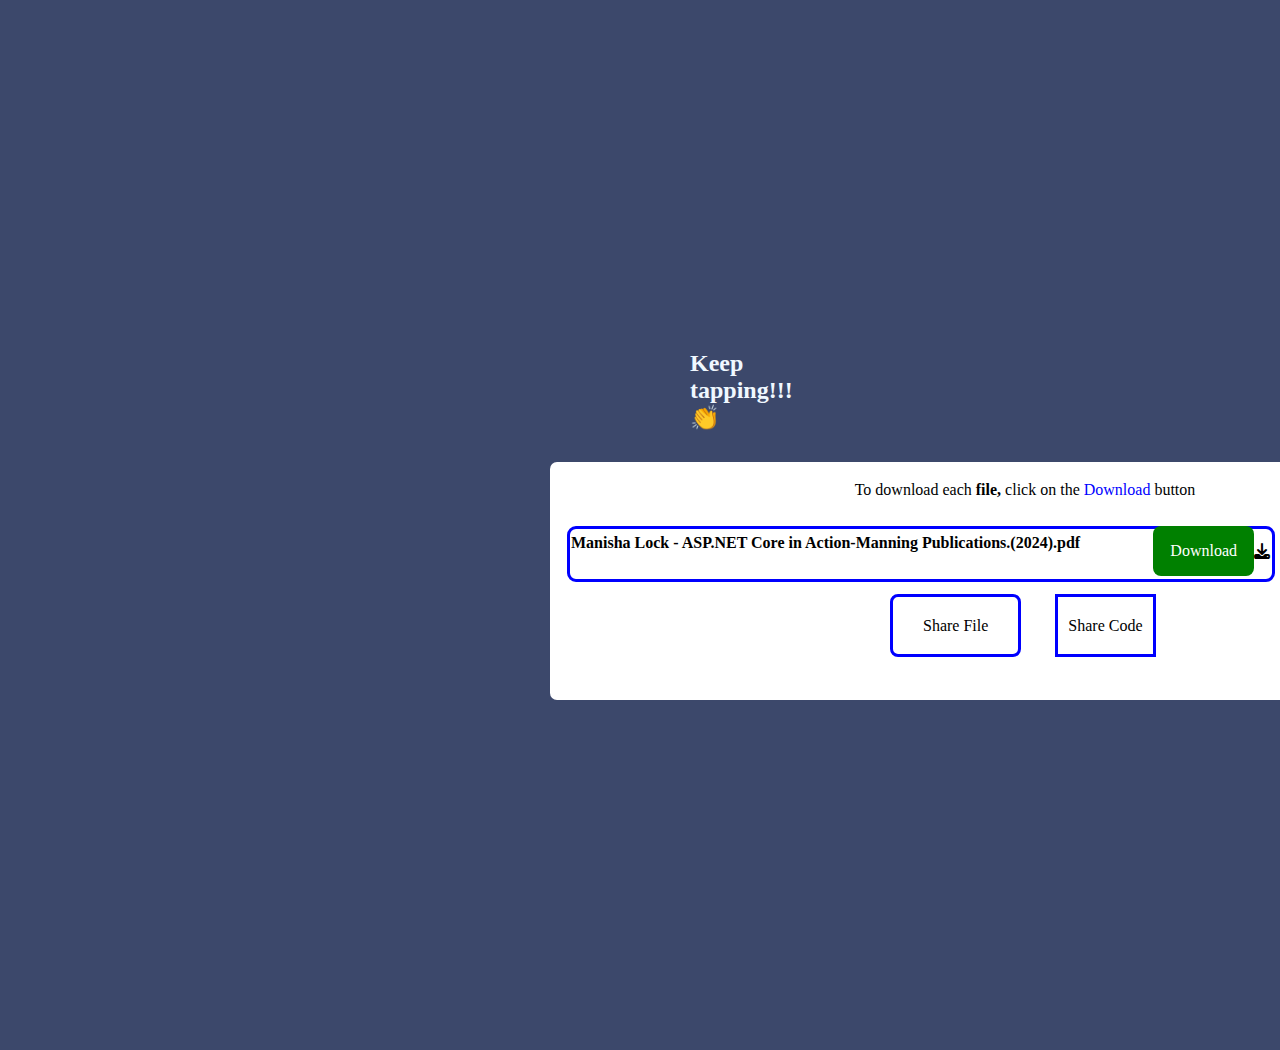
<file: day10/index.html>
<!DOCTYPE html>
<html lang="en">
<head>
    <meta charset="UTF-8">
    <meta name="viewport" content="width=device-width, initial-scale=1.0">
    <title>TapShare</title>
    <link rel="stylesheet" href="https://cdnjs.cloudflare.com/ajax/libs/font-awesome/6.5.2/css/all.min.css">
    <link rel="stylesheet" href="./style.css">
</head>
<body>
    <div class="container">
        <h2>Keep tapping!!!👏</h2>
        <div class="adit">
            <p>To download each <span id="bold" >file,</span> click on the<span id="color"> Download </span> button</p>
            <div class="wrap">
                <div class="paragraph">
                    <p>Manisha Lock - ASP.NET Core in Action-Manning Publications.(2024).pdf</p>
                    <div class="download">
                        <span>Download  </span>
                        <i class="fa-solid fa-download"></i>
                    </div>
                </div>
            </div>
                <div class="button">
                    <span id="first">Share File</span>
                    <span id="second">Share Code</span>
                        <!-- <img src="/image/do-removebg-preview.png" alt=""> -->
                </div>
                </div>
    </div>
</body>
</html>
</file>
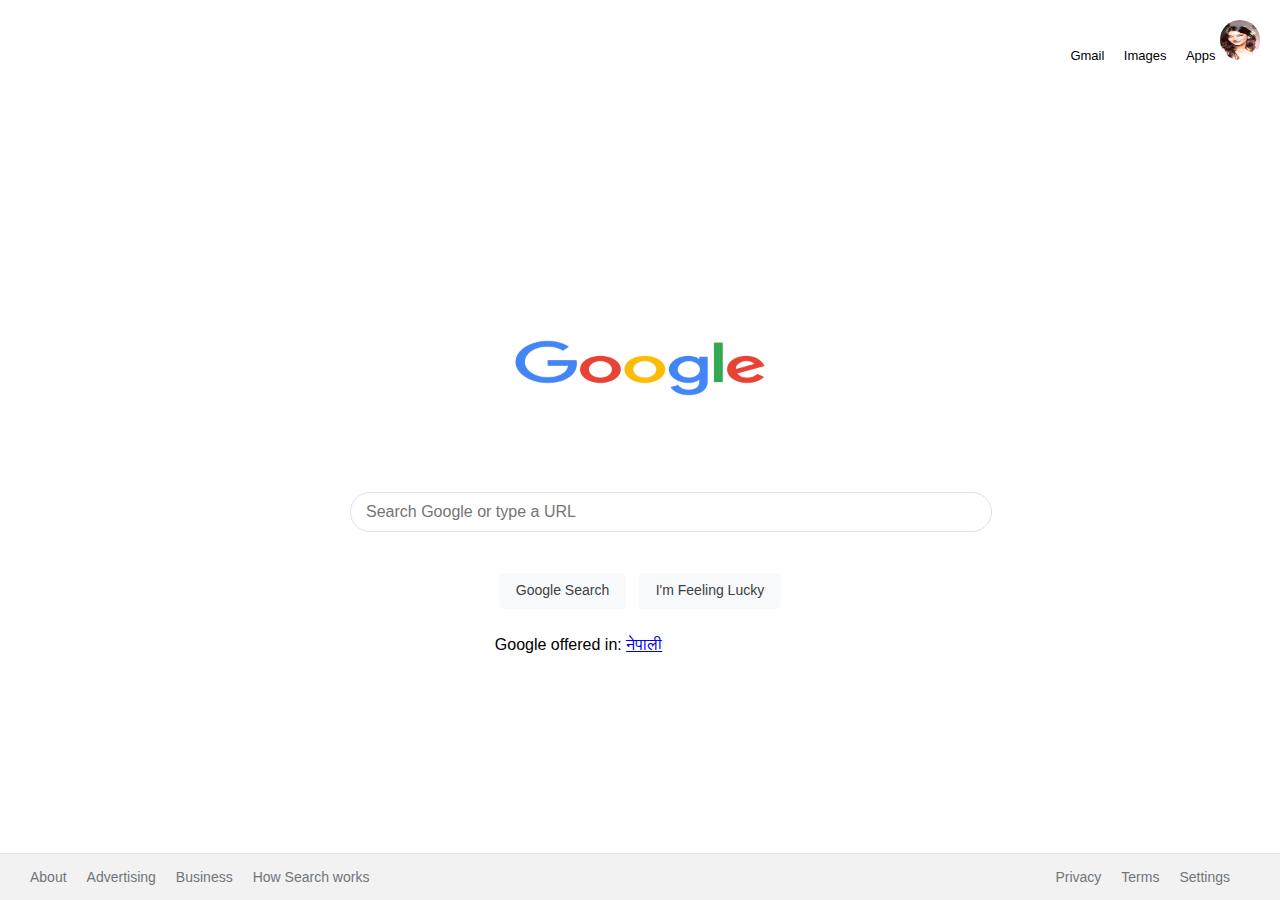
<file: day11/index.html>
<!DOCTYPE html>
<html lang="en">
<head>
    <meta charset="UTF-8">
    <meta name="viewport" content="width=device-width, initial-scale=1.0">
    <title>Google Clone</title>
    <link rel="stylesheet" href="style.css">
    <style>
        @media(max-width:768px) {
           .search-bar{
                width: 300px;
            }


        }
    </style>
</head>
<body>
    <header>
        <nav>
            <a href="#">Gmail</a>
            <a href="#">Images</a>
            <a href="#" class="apps-icon">Apps</a>
            <img src="./Screenshot 2024-07-21 081927.png" alt="">
        </nav>
    </header>
    
    <main>
        <div class="logo-container">
            <img src="./googleimage.webp" alt="Google Logo" class="logo">
        </div>
        <div class="search-container">
            <input type="text" class="search-bar" placeholder="Search Google or type a URL">
        </div>
        <div class="buttons">
            <button>Google Search</button>
            <button>I'm Feeling Lucky</button>
            <p class="offered-in">Google offered in: <a href="#"> नेपाली </a></p>
        </div>
    </main>
    
    <footer>
        <div class="footer-left">
            <a href="#">About</a>
            <a href="#">Advertising</a>
            <a href="#">Business</a>
            <a href="#">How Search works</a>
        </div>
        <div class="footer-right">
            <a href="#">Privacy</a>
            <a href="#">Terms</a>
            <a href="#">Settings</a>
        </div>
    </footer>
</body>
</html>
</file>
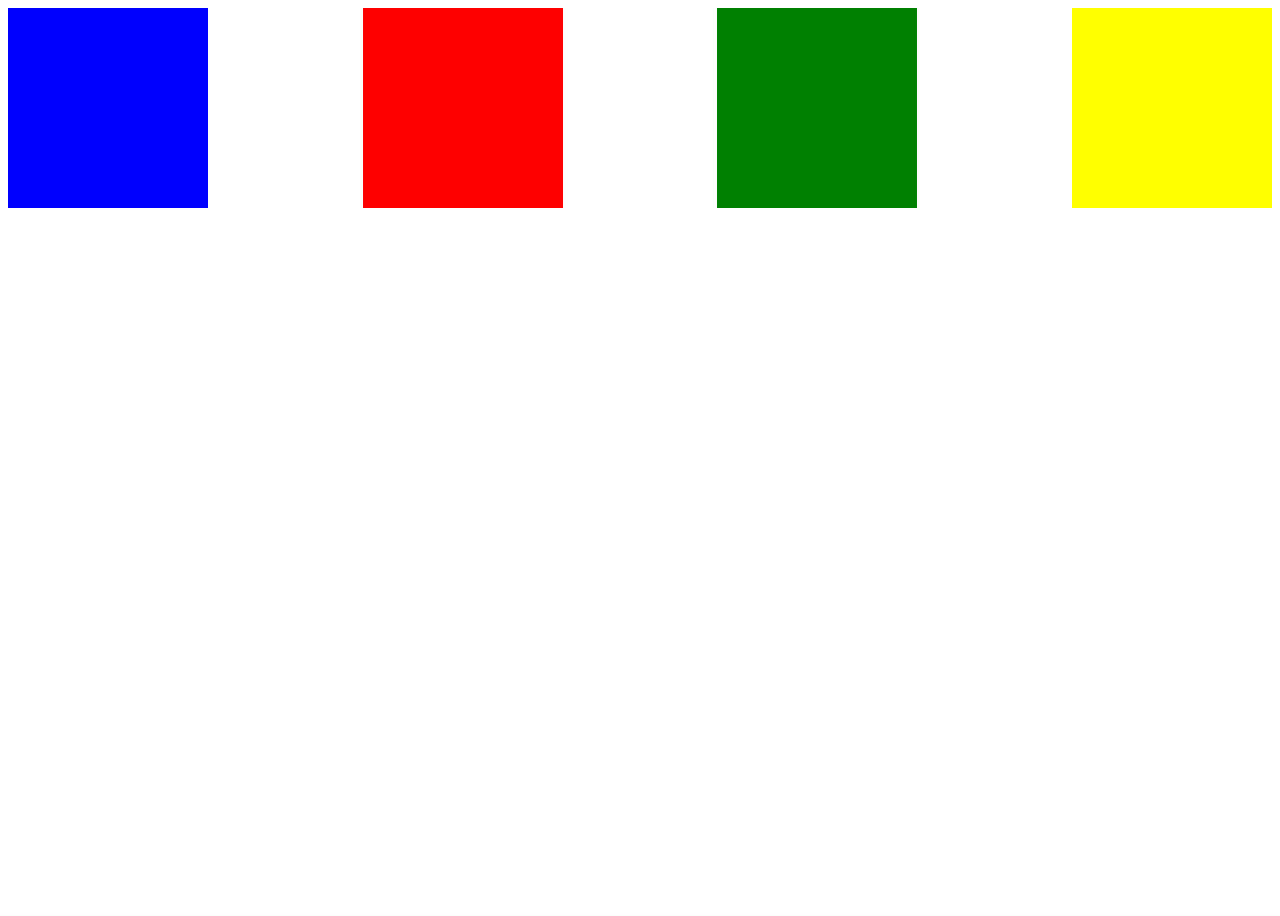
<file: day6/index.html>
<!DOCTYPE html>
<html lang="en">
<head>
    <meta charset="UTF-8">
    <meta name="viewport" content="width=device-width, initial-scale=1.0">
    <title>Document</title>
    <link rel="stylesheet" href="index.css">
</head>
<body>
    <div class = "parent">
        <div class = "FirstDivision"></div>
        <div class = "SecondDivision"></div>
        <div class = "ThirdDivision"></div>
        <div class = "FourthDivision"></div>
    </div>
</body>
</html>
</file>
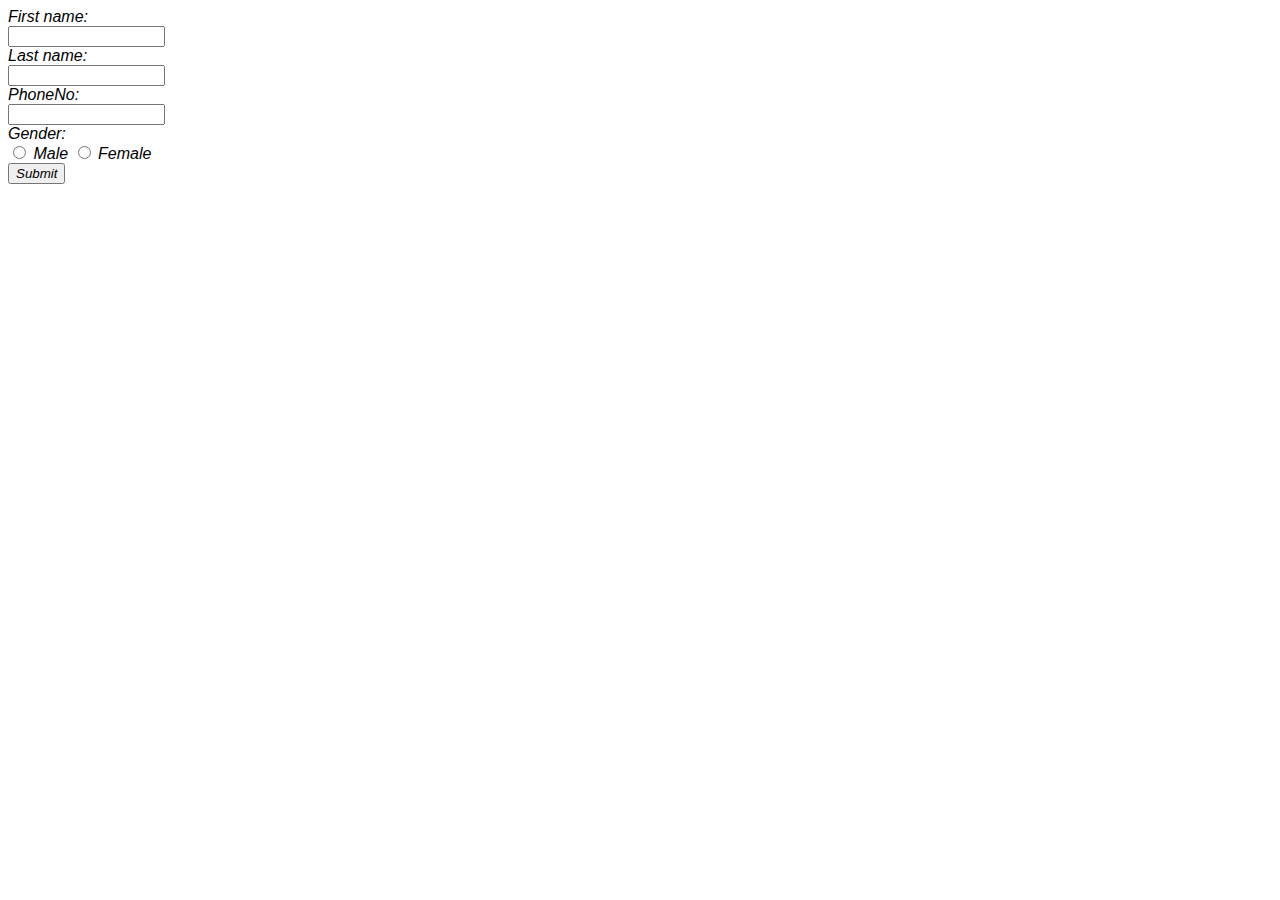
<file: day8/index.html>
<!DOCTYPE html>
<html lang="en">
<head>
    <meta charset="UTF-8">
    <meta name="viewport" content="width=device-width, initial-scale=1.0">
    <title>Document</title>
    <link rel="stylesheet" href="index.css">
</head>
<body>
    <form>
        <label for="fname">First name:</label><br>
        <input type="text" id="fname" name="fname"><br>
        <label for="lname">Last name:</label><br>
        <input type="text" id="lname" name="lname"><br>
        <label for ="phoneno">PhoneNo:</label><br>
        <input type="text" id="phoneno" name="phoneno"><br>
        <label for="Gender">Gender:</label><br>
        <input type="radio" id="Male"  >
<label for="Male">Male</label>
<input type="radio" id="Female"  >
<label for="Female">Female</label><br>
        
        
</form>
<input type="submit" value="Submit">
</body>
</html>
</file>
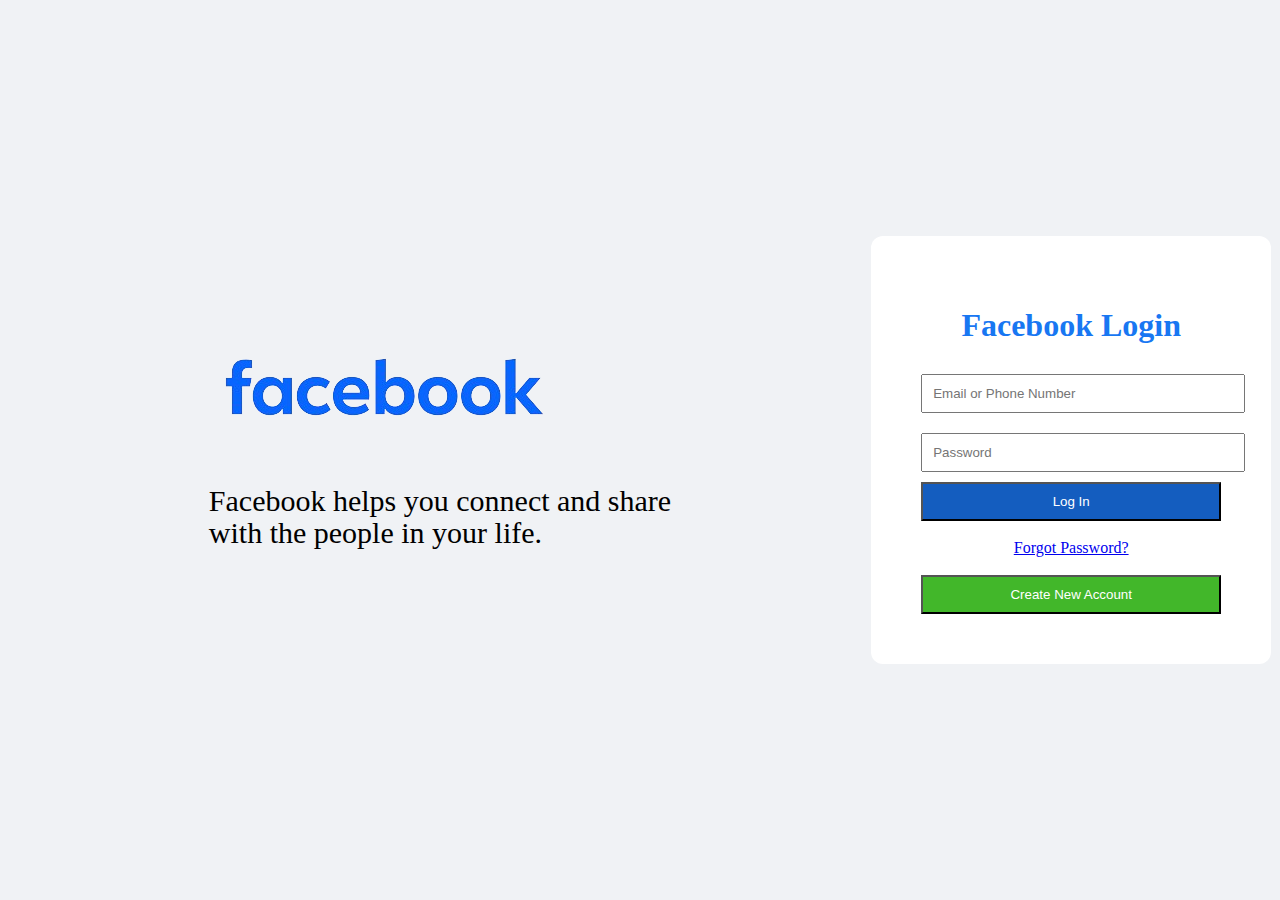
<file: day9/index.html>
<!DOCTYPE html>
<html lang="en">

<head>
    <meta charset="UTF-8">
    <meta name="viewport" content="width=device-width, initial-scale=1.0">
    <title>Document</title>
    <link rel="stylesheet" href="./style.css">
</head>

<body>
    <div class="manisha">
        <img src="./download-removebg-preview.png" alt="Facebook">
        
        

        <p>Facebook helps you connect and share <br>
            with the people in your life.</p>
    </div>

    <div class="login-container">
        <h1>Facebook Login</h1>
      
            <input type="text" name="email" placeholder="Email or Phone Number" required>
            <br>
            <input type="password" name="password" placeholder="Password" required>
            <br>
            <input type="submit" value="Log In">
            <br>
            <br>
            <div class="forgot-password">
                <a href="#">Forgot Password?</a>
            </div>
            <br>
            <button type="button" id="create">Create New Account</button>
        
    </div>

</body>

</html>
</file>
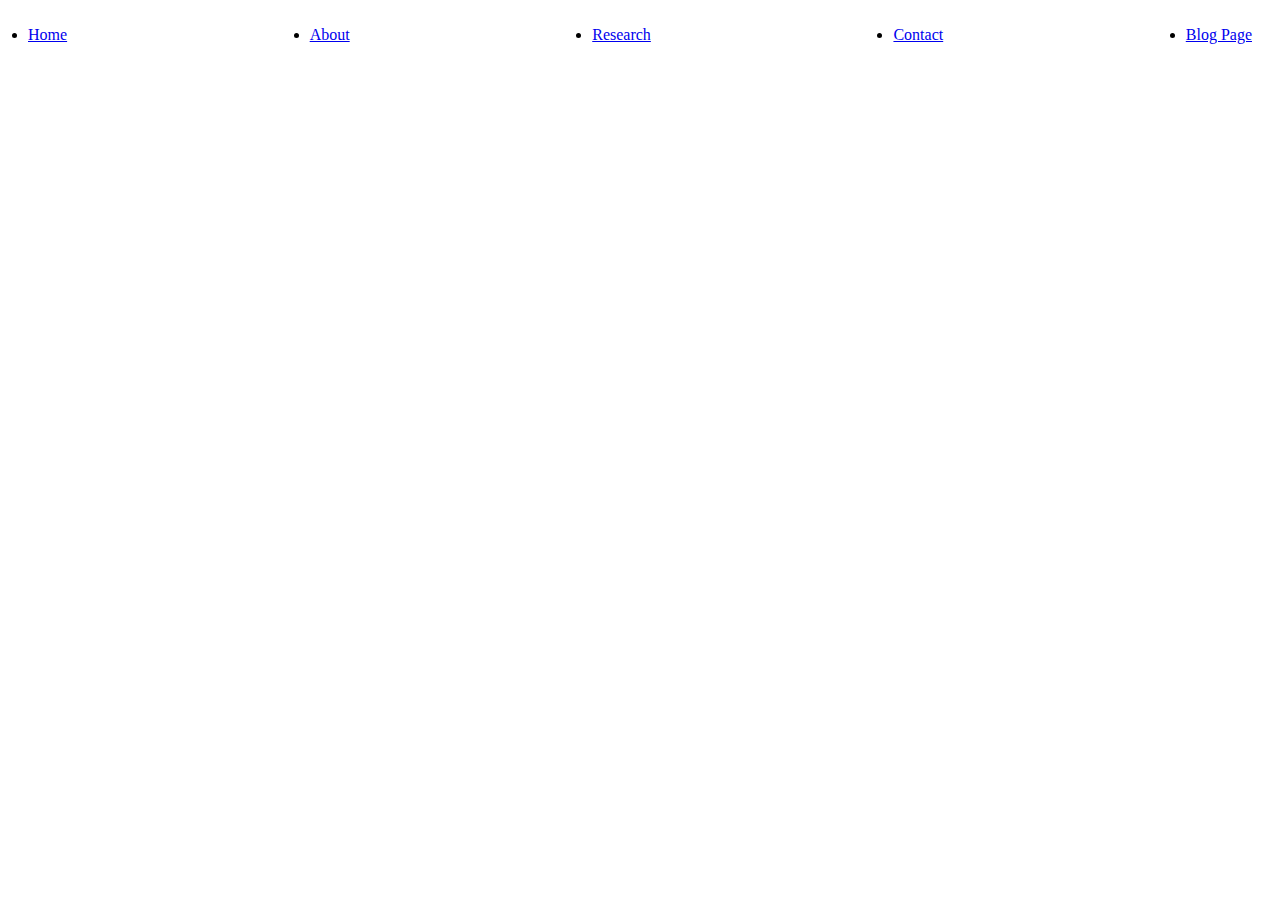
<file: day6/style.html>
<!DOCTYPE html>
<html lang="en">
<head>
    <meta charset="UTF-8">
    <meta name="viewport" content="width=device-width, initial-scale=1.0">
    <title>Document</title>
    <link rel="stylesheet" href="style.css">
</head>
<body>
    <ul class = "parent">
        <li><a href="Home">Home</a></li>
        <li><a href="About">About</a></li>
        <li><a href="Research">Research</a></li>
        <li><a href="Contact">Contact</a></li>
        <li><a href="Blog Page">Blog Page</a></li>
    </ul>
</body>
</html>
</file>
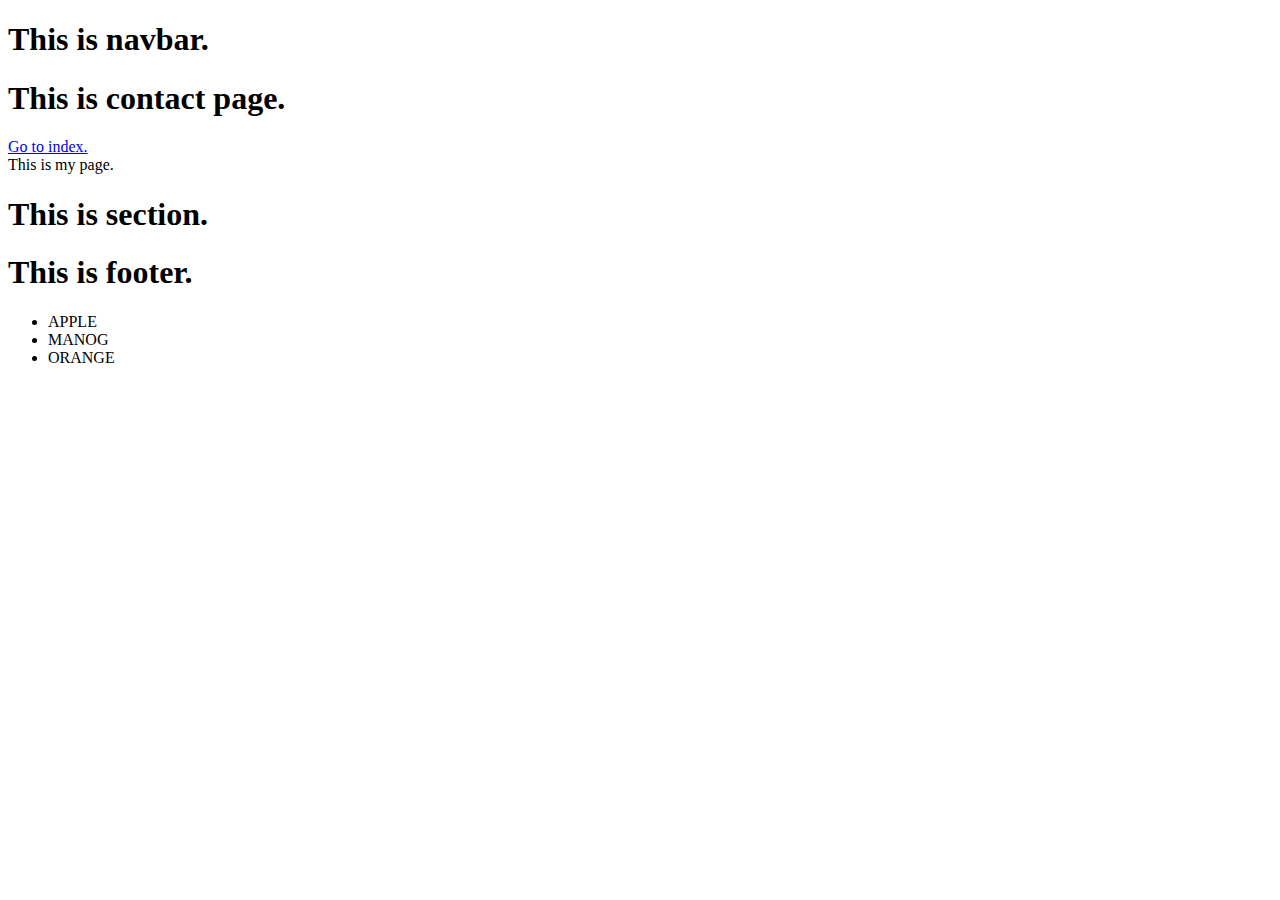
<file: DAY1HTML/html/contact.html>
<!DOCTYPE html>
<html lang="en">

<head>
    <meta charset="UTF-8">
    <meta name="viewport" content="width=device-width, initial-scale=1.0">
    <title>Document</title>
    <!-- <link rel="stylesheet" href="style.css"> -->
</head>

<body>
    <nav>
        <h1>This is navbar.</h1>
    </nav>

    <h1>This is contact page.</h1>
    <a href="index.html">Go to index.</a>
    <br>
    <span>This is my page.</span>
    </div>

    <section>
        <h1>This is section.</h1>
    </section>

    <footer>
        <h1>This is footer.</h1>
    </footer>

    <div>
        <ul> 
          <li>APPLE</li>
          <li>MANOG</li>
          <li>ORANGE</li>
        </ul>
      </div>

</body>
</html>
</file>
<file: day10/style.css>
*{
    padding: 0;
    margin: 0;
}

body{
    background-color: #3C486B;
}

.container{
    align-items: center;
    justify-content: center;
    margin: 350px 550px;
}

.container h2{
    margin: 30px 140px;
    text-align: center;
    font-weight: 800;
    color: aliceblue;
}

.container .adit{
    background-color: white;
    height: 200px;
    width: 950px;
    padding: 19px 0;
    z-index: 1;
    border-radius: 7px;
    align-items: center;
    justify-content: center;
}

.color {
    font-weight: bold;
    color: rgb(57, 117, 221);
}

.adit p {
    text-align: center;
    /* display: flex; */
}

#bold{
    font-weight: bold;
}

#color{
    color:blue;
}

.adit .paragraph{
    padding: 7px 0;
    border-radius: 12px;
    /* border: 1px solid blue ; */
}

.paragraph {
    position: relative;
    padding: 7px 0;
    border-radius: 8px;
}

.paragraph p{
    margin: 10px 17px;
    border-radius: 9px;
    /* border-color: blue; */
    /* padding: 7px 9px; */
    border: 3px solid blue ;
    background-color: white;
    height: 40px;
    width: 700px;
    text-align: left;
    padding: 5px 1px;
    /* border: 120px 120px; */
    font-weight: bold;
}

.download{
    position: absolute;
    top: 50%;
    right:12px;
    transform:translateY(-100%);
    display: flex;
    align-items: center;
    justify-content: center;
}

.wrap{
    height: 8px;   
    width: 10px;
    display: flex;
    /* width: 100px; */
    margin: 10px 0;
}

.wrap .download{
    margin: 60px 0;
    /* height: 900px; */
}

.wrap .download span{
    color: #fff;
    background-color: green;
    border-radius: 8px;
    /* margin: 100px 140px; */
    /* margin-top: 90px; */
}

.download span{
    color: #ccc;
    display: flex;
    background-color: green;
    border-radius: 8px;
    padding: 16px 17px;
    cursor: pointer;
    /* margin: 85px 10px; */
}

.download i{
    margin-right: 10px;
}

#first{
    /* align-items: center; */
    background-color: white;
    border: 3px blue solid;
    margin: 130px 20px;
    padding: 20px 30px;
    border-radius: 8px;
}

.button{
    margin: 100px 280px;
    padding: 0 40px;
}

#second{
    /* align-items: center; */
    background-color: white;
    border: 3px blue solid;
    margin: 130px 10px;
    padding: 20px 10px;
    border-radius: 8px;
}
</file>
<file: day11/style.css>
body {
    font-family: Arial, sans-serif;
    margin: 0;
    padding: 0;
    display: flex;
    flex-direction: column;
    min-height: 100vh;
}

header {
    padding: 20px;
    text-align: right;
}
img {
    width: 40px;
    height: 40px;
    border-radius: 50%
}
nav a {
    color: #000;
    text-decoration: none;
    margin-left: 15px;
    font-size: 13px;
}

.sign-in-btn {
    background-color: #4285f4;
    color: white;
    padding: 9px 15px;
    border-radius: 3px;
}

main {
    flex-grow: 1;
    display: flex;
    flex-direction: column;
    align-items: center;
    justify-content: center;
}

.logo-container {
    margin-bottom: 20px;
}

.search-container {
    position: relative;
    width: 580px;
    margin-bottom: 30px;
}

.search-bar {
    width: 100%;
    padding: 10px 45px 10px 15px;
    font-size: 16px;
    border: 1px solid #dfe1e5;
    border-radius: 24px;
    outline: none;
}

.search-icons {
    position: absolute;
    right: 10px;
    top: 50%;
    transform: translateY(-50%);
}

.search-icons span {
    margin-left: 10px;
    cursor: pointer;
}

.buttons button {
    background-color: #f8f9fa;
    border: 1px solid #f8f9fa;
    border-radius: 4px;
    color: #3c4043;
    font-family: Arial, sans-serif;
    font-size: 14px;
    margin: 11px 4px;
    padding: 0 16px;
    line-height: 27px;
    height: 36px;
    min-width: 54px;
    text-align: center;
    cursor: pointer;
}

footer {
    background-color: #f2f2f2;
    padding: 15px 30px;
    border-top: 1px solid #e4e4e4;
    display: flex;
    justify-content: space-between;
}

footer a {
    color: #70757a;
    text-decoration: none;
    font-size: 14px;
    margin-right: 20px;
}

.footer-left, .footer-right {
    display: flex;
}
.logo-container .logo {
    forced-color-adjust: none;
    height: 200px;
    width: 300px;
}
.buttons p{
        gap: 110px;
}
</file>
<file: day6/index.css>
.FirstDivision{
    height : 200px;
    width : 200px;
    /* border-radius:50px; */
    background-color: blue;
}
.SecondDivision{
    height : 200px;
    width : 200px;
    /* border-radius:50px; */
    background-color: red;
}
.ThirdDivision{
    height : 200px;
    width : 200px;
    /* border-radius:50px; */
    background-color:green;
}
.FourthDivision{
    height : 200px;
    width : 200px;
    /* border-radius:50px; */
    background-color: yellow;
}
.parent{
    height: 100vh;
    display : flex;
    justify-content:space-between;
    align-items:first baseline ;
}
</file>
<file: day8/index.css>
*{
    font-family: 'Gill Sans', 'Gill Sans MT', Calibri, 'Trebuchet MS', sans-serif;
    font-style: italic;
}

input[type="submit"]{
    
margin-left: 250px;
}
</file>
<file: day9/style.css>
p{
    font-size:30px;
    line-height: 32px;
    padding: 0 20px;
}

.manisha{
   padding :150px;
   margin: 30px 30px;
   
}
 body {
    font-family: 'Times New Roman', Times, serif;
    background-color: #F0F2F5;
    display: flex;
    justify-content: center;
    align-items: center;
    height: 100vh;
    margin: 0;
}
.span{
    color: black;
}
.login-container {
    background-color: white;
    padding: 50px;
    /* box-shadow: 0 2px 4px rgba(0, 0, 0, 0.1); */
    border-radius: 12px;
    width: 300px;
    text-align: center;
}
.login-container h1 {
    color: #1877f2;
    margin-bottom: 20px;
}
.login-container input[type="text"]{
    width: 100%;
    padding: 10px;
    margin: 10px 0;
} 
.login-container input[type="password"] {
    width: 100%;
    padding: 10px;
    margin: 10px 0;
}
.login-container input[type="submit"] {
    width: 100%;
    padding: 10px;
    background-color: #1877f2;
    color: white;
}
.login-container input[type="submit"] {
    background-color: #145dbf;
}
.login-container button[type="button"]{
    background-color: #42b72a;
    width: 100%;
    padding: 10px;
    color: white;
}
</file>
<file: day6/style.css>
.FirstDivision{
    height : 200px;
    width : 200px;
    background-color: blue;

}
.parent{
    display: flex;
    justify-content:space-between;
    align-items: center;
    padding:10px 20px;
}
</file>
<file: DAY1HTML/html/style.css>
p {
    color: brown;
    font-size: 50px;
    background-color: aquamarine;
}

h1 {
    color: yellow;
    font-style: italic;
    background-color: red;
    border: 30px soild navy;
    margin-top: 100px;
    margin-left: 50px;
    margin-right: 500px;
    margin-bottom: 100px;
}
h3 {
    color: yellow;
    background-color: red;
    border: 2px solid navy;
    margin-top: 100px;
    margin-left: 50px;
    margin-right: 500px;
    margin-bottom: 100px;
    padding: 20px 10px;
}
h2{
    border-bottom: 2px solid maroon;
}
img {
    margin-left: 1300px;
    height: 100px;
    width: 100px;
}
a{
    text-decoration: wavy;
}
h6{

    font-weight: 900px;
}
</file>
